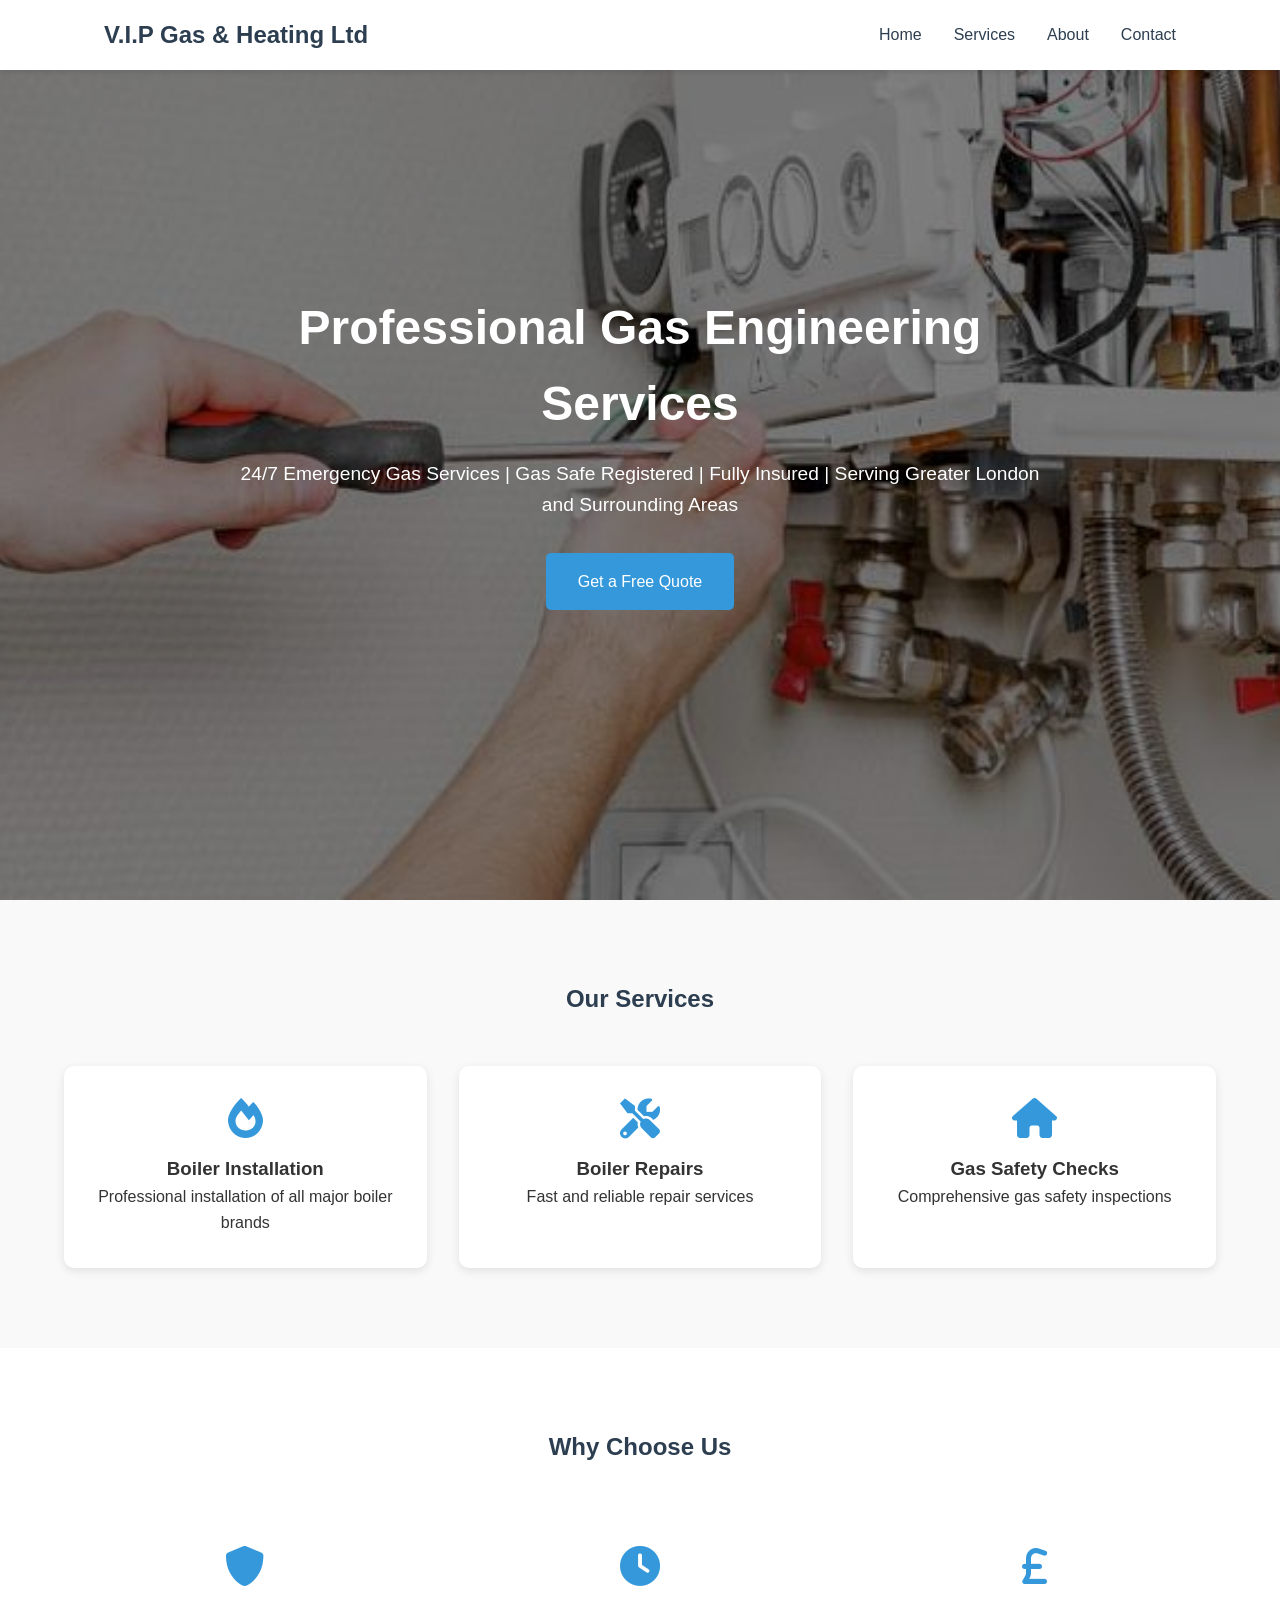
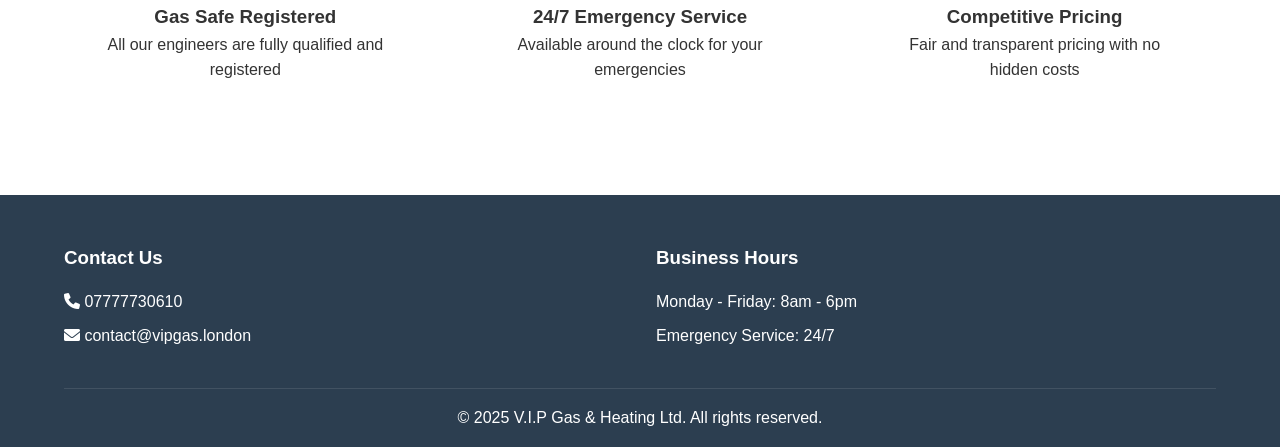
<file: index.html>
<!DOCTYPE html>
<html lang="en">
<head>
    <meta charset="UTF-8">
    <meta name="viewport" content="width=device-width, initial-scale=1.0">
    <title>V.I.P Gas & Heating Ltd | Professional Gas Engineering Services in London</title>
    <meta name="description" content="Professional gas engineering services in London. Gas Safe registered engineers offering boiler installation, repairs, and gas safety checks. 24/7 emergency service available.">
    <meta name="keywords" content="gas engineer, boiler installation, boiler repair, gas safety check, emergency gas service, London gas engineer, Gas Safe registered">
    <meta name="author" content="V.I.P Gas & Heating Ltd">
    <meta name="robots" content="index, follow">
    <link rel="canonical" href="https://vipgas.london">
    
    <!-- Open Graph / Facebook -->
    <meta property="og:type" content="website">
    <meta property="og:url" content="https://vipgas.london">
    <meta property="og:title" content="V.I.P Gas & Heating Ltd | Professional Gas Engineering Services">
    <meta property="og:description" content="Professional gas engineering services in London. Gas Safe registered engineers offering boiler installation, repairs, and gas safety checks.">
    <meta property="og:image" content="https://vipgas.london/images/logo.jpg">

    <!-- Twitter -->
    <meta property="twitter:card" content="summary_large_image">
    <meta property="twitter:url" content="https://vipgas.london">
    <meta property="twitter:title" content="V.I.P Gas & Heating Ltd | Professional Gas Engineering Services">
    <meta property="twitter:description" content="Professional gas engineering services in London. Gas Safe registered engineers offering boiler installation, repairs, and gas safety checks.">
    <meta property="twitter:image" content="https://vipgas.london/images/logo.jpg">

    <link rel="stylesheet" href="css/styles.css">
    <link rel="stylesheet" href="https://cdnjs.cloudflare.com/ajax/libs/font-awesome/6.0.0/css/all.min.css">
    
    <!-- Google tag (gtag.js) -->
    <script async src="https://www.googletagmanager.com/gtag/js?id=G-C32SVN41BP"></script>
    <script>
      window.dataLayer = window.dataLayer || [];
      function gtag(){dataLayer.push(arguments);}
      gtag('js', new Date());

      gtag('config', 'G-C32SVN41BP');
    </script>
    
    <!-- Structured Data -->
    <script type="application/ld+json">
    {
        "@context": "https://schema.org",
        "@type": "LocalBusiness",
        "name": "V.I.P Gas & Heating Ltd",
        "image": "https://vipgas.london/images/logo.jpg",
        "description": "Professional gas engineering services in London. Gas Safe registered engineers offering boiler installation, repairs, and gas safety checks.",
        "address": {
            "@type": "PostalAddress",
            "addressLocality": "London",
            "addressRegion": "Greater London",
            "addressCountry": "UK"
        },
        "geo": {
            "@type": "GeoCoordinates",
            "latitude": 51.5286416,
            "longitude": -0.3123635
        },
        "url": "https://vipgas.london",
        "telephone": "07777730610",
        "email": "contact@vipgas.london",
        "openingHours": "Mo-Fr 08:00-18:00",
        "priceRange": "££",
        "sameAs": [
            "https://www.google.com/maps/place/V.I.P+Gas+%26+Heating+Ltd"
        ]
    }
    </script>
</head>
<body>
    <header>
        <nav>
            <div class="logo">V.I.P Gas & Heating Ltd</div>
            <ul class="nav-links">
                <li><a href="index.html">Home</a></li>
                <li><a href="services.html">Services</a></li>
                <li><a href="about.html">About</a></li>
                <li><a href="contact.html">Contact</a></li>
            </ul>
            <div class="burger">
                <div class="line1"></div>
                <div class="line2"></div>
                <div class="line3"></div>
            </div>
        </nav>
    </header>

    <main>
        <section class="hero">
            <div class="hero-content">
                <h1>Professional Gas Engineering Services</h1>
                <p>24/7 Emergency Gas Services | Gas Safe Registered | Fully Insured | Serving Greater London and Surrounding Areas</p>
                <a href="contact.html" class="cta-button">Get a Free Quote</a>
            </div>
        </section>

        <section class="services-preview">
            <h2>Our Services</h2>
            <div class="services-grid">
                <div class="service-card">
                    <i class="fas fa-fire"></i>
                    <h3>Boiler Installation</h3>
                    <p>Professional installation of all major boiler brands</p>
                </div>
                <div class="service-card">
                    <i class="fas fa-tools"></i>
                    <h3>Boiler Repairs</h3>
                    <p>Fast and reliable repair services</p>
                </div>
                <div class="service-card">
                    <i class="fas fa-home"></i>
                    <h3>Gas Safety Checks</h3>
                    <p>Comprehensive gas safety inspections</p>
                </div>
            </div>
        </section>

        <section class="why-choose-us">
            <h2>Why Choose Us</h2>
            <div class="features">
                <div class="feature">
                    <i class="fas fa-shield-alt"></i>
                    <h3>Gas Safe Registered</h3>
                    <p>All our engineers are fully qualified and registered</p>
                </div>
                <div class="feature">
                    <i class="fas fa-clock"></i>
                    <h3>24/7 Emergency Service</h3>
                    <p>Available around the clock for your emergencies</p>
                </div>
                <div class="feature">
                    <i class="fas fa-pound-sign"></i>
                    <h3>Competitive Pricing</h3>
                    <p>Fair and transparent pricing with no hidden costs</p>
                </div>
            </div>
        </section>
    </main>

    <footer>
        <div class="footer-content">
            <div class="footer-section">
                <h3>Contact Us</h3>
                <p><i class="fas fa-phone"></i> <a href="tel:07777730610" class="contact-link">07777730610</a></p>
                <p><i class="fas fa-envelope"></i> <a href="mailto:contact@vipgas.london" class="contact-link">contact@vipgas.london</a></p>
            </div>
            <div class="footer-section">
                <h3>Business Hours</h3>
                <p>Monday - Friday: 8am - 6pm</p>
                <p>Emergency Service: 24/7</p>
            </div>
        </div>
        <div class="footer-bottom">
            <p>&copy; 2025 V.I.P Gas & Heating Ltd. All rights reserved.</p>
        </div>
    </footer>

    <script src="js/main.js"></script>
</body>
</html>
</file>
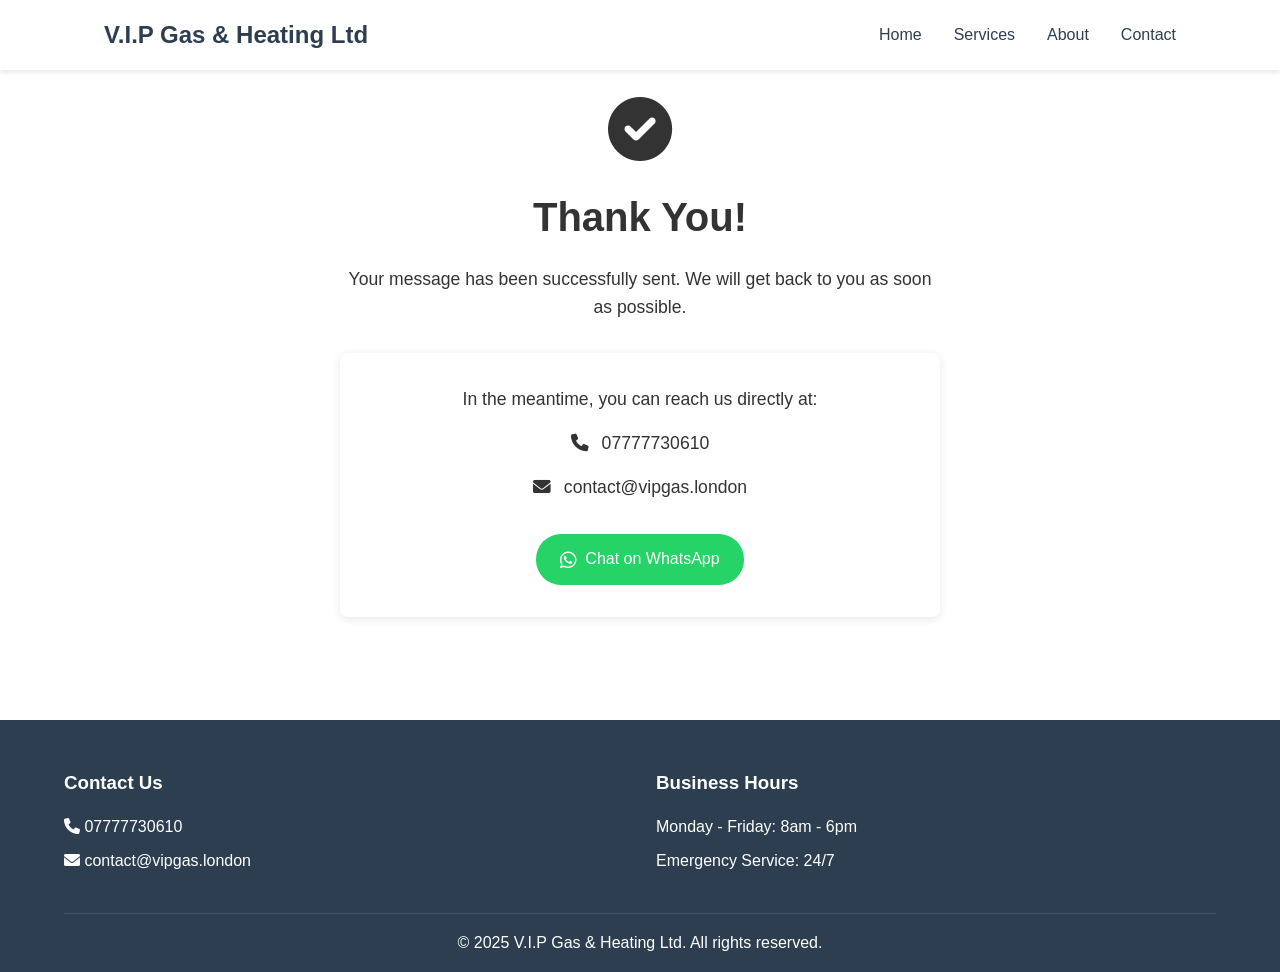
<file: thank-you.html>
<!DOCTYPE html>
<html lang="en">
<head>
    <meta charset="UTF-8">
    <meta name="viewport" content="width=device-width, initial-scale=1.0">
    <title>Thank You - V.I.P Gas & Heating Ltd</title>
    <link rel="stylesheet" href="css/styles.css">
    <link rel="stylesheet" href="https://cdnjs.cloudflare.com/ajax/libs/font-awesome/6.0.0/css/all.min.css">
</head>
<body>
    <header>
        <nav>
            <div class="logo">V.I.P Gas & Heating Ltd</div>
            <ul class="nav-links">
                <li><a href="index.html">Home</a></li>
                <li><a href="services.html">Services</a></li>
                <li><a href="about.html">About</a></li>
                <li><a href="contact.html">Contact</a></li>
            </ul>
            <div class="burger">
                <div class="line1"></div>
                <div class="line2"></div>
                <div class="line3"></div>
            </div>
        </nav>
    </header>

    <main>
        <section class="thank-you-hero">
            <div class="thank-you-content">
                <br />
                <i class="fas fa-check-circle"></i>
                <h1>Thank You!</h1>
                <p>Your message has been successfully sent. We will get back to you as soon as possible.</p>
                <div class="thank-you-details">
                    <p>In the meantime, you can reach us directly at:</p>
                    <p><i class="fas fa-phone"></i> 07777730610</p>
                    <p><i class="fas fa-envelope"></i> contact@vipgas.london</p>
                    <a href="https://wa.me/message/NDTSOWVSB2E6O1" class="whatsapp-button" target="_blank">
                        <i class="fab fa-whatsapp"></i> Chat on WhatsApp
                    </a>
                </div>
            </div>
        </section>
    </main>

    <footer>
        <div class="footer-content">
            <div class="footer-section">
                <h3>Contact Us</h3>
                <p><i class="fas fa-phone"></i> 07777730610</p>
                <p><i class="fas fa-envelope"></i> contact@vipgas.london</p>
            </div>
            <div class="footer-section">
                <h3>Business Hours</h3>
                <p>Monday - Friday: 8am - 6pm</p>
                <p>Emergency Service: 24/7</p>
            </div>
        </div>
        <div class="footer-bottom">
            <p>&copy; 2025 V.I.P Gas & Heating Ltd. All rights reserved.</p>
        </div>
    </footer>

    <script src="js/main.js"></script>
</body>
</html>
</file>
<file: css/styles.css>
/* Reset and base styles */
* {
    margin: 0;
    padding: 0;
    box-sizing: border-box;
}

body {
    font-family: 'Arial', sans-serif;
    line-height: 1.6;
    color: #333;
}

/* Header and Navigation */
header {
    background-color: #fff;
    box-shadow: 0 2px 5px rgba(0,0,0,0.1);
    position: fixed;
    width: 100%;
    top: 0;
    z-index: 1000;
}

nav {
    display: flex;
    justify-content: space-between;
    align-items: center;
    padding: 1rem 5%;
    max-width: 1200px;
    margin: 0 auto;
}

.logo {
    font-size: 1.5rem;
    font-weight: bold;
    color: #2c3e50;
}

.nav-links {
    display: flex;
    list-style: none;
}

.nav-links li {
    margin-left: 2rem;
}

.nav-links a {
    text-decoration: none;
    color: #2c3e50;
    font-weight: 500;
    transition: color 0.3s;
}

.nav-links a:hover {
    color: #3498db;
}

/* Hero Section */
.hero {
    background: linear-gradient(rgba(0,0,0,0.5), rgba(0,0,0,0.5)), url('../images/hero-bg.jpg');
    background-size: cover;
    background-position: center;
    height: 100vh;
    display: flex;
    align-items: center;
    text-align: center;
    color: white;
    padding: 0 5%;
}

.hero-content {
    max-width: 800px;
    margin: 0 auto;
}

.hero h1 {
    font-size: 3rem;
    margin-bottom: 1rem;
}

.hero p {
    font-size: 1.2rem;
    margin-bottom: 2rem;
}

.cta-button {
    display: inline-block;
    padding: 1rem 2rem;
    background-color: #3498db;
    color: white;
    text-decoration: none;
    border-radius: 5px;
    transition: background-color 0.3s;
}

.cta-button:hover {
    background-color: #2980b9;
}

/* Services Section */
.services-preview {
    padding: 5rem 5%;
    background-color: #f9f9f9;
}

.services-preview h2 {
    text-align: center;
    margin-bottom: 3rem;
    color: #2c3e50;
}

.services-grid {
    display: grid;
    grid-template-columns: repeat(auto-fit, minmax(250px, 1fr));
    gap: 2rem;
    max-width: 1200px;
    margin: 0 auto;
}

.service-card {
    background: white;
    padding: 2rem;
    border-radius: 10px;
    text-align: center;
    box-shadow: 0 3px 10px rgba(0,0,0,0.1);
    transition: transform 0.3s;
}

.service-card:hover {
    transform: translateY(-5px);
}

.service-card i {
    font-size: 2.5rem;
    color: #3498db;
    margin-bottom: 1rem;
}

/* Why Choose Us Section */
.why-choose-us {
    padding: 5rem 5%;
}

.why-choose-us h2 {
    text-align: center;
    margin-bottom: 3rem;
    color: #2c3e50;
}

.features {
    display: grid;
    grid-template-columns: repeat(auto-fit, minmax(250px, 1fr));
    gap: 2rem;
    max-width: 1200px;
    margin: 0 auto;
}

.feature {
    text-align: center;
    padding: 2rem;
}

.feature i {
    font-size: 2.5rem;
    color: #3498db;
    margin-bottom: 1rem;
}

/* Footer */
footer {
    background-color: #2c3e50;
    color: white;
    padding: 3rem 5% 1rem;
}

.footer-content {
    display: grid;
    grid-template-columns: repeat(auto-fit, minmax(250px, 1fr));
    gap: 2rem;
    max-width: 1200px;
    margin: 0 auto;
}

.footer-section h3 {
    margin-bottom: 1rem;
}

.footer-section p {
    margin-bottom: 0.5rem;
}

.social-links {
    display: flex;
    gap: 1rem;
}

.social-links a {
    color: white;
    font-size: 1.5rem;
    transition: color 0.3s;
}

.social-links a:hover {
    color: #3498db;
}

.footer-bottom {
    text-align: center;
    margin-top: 2rem;
    padding-top: 1rem;
    border-top: 1px solid rgba(255,255,255,0.1);
}

/* Mobile Navigation */
.burger {
    display: none;
    cursor: pointer;
}

.burger div {
    width: 25px;
    height: 3px;
    background-color: #2c3e50;
    margin: 5px;
    transition: all 0.3s ease;
}

/* Responsive Design */
@media screen and (max-width: 768px) {
    .nav-links {
        display: none;
        width: 100%;
        position: absolute;
        top: 100%;
        left: 0;
        background-color: white;
        padding: 1rem;
        box-shadow: 0 2px 5px rgba(0,0,0,0.1);
    }

    .nav-links.active {
        display: flex;
        flex-direction: column;
    }

    .nav-links li {
        margin: 1rem 0;
    }

    .burger {
        display: block;
    }

    .hero h1 {
        font-size: 2rem;
    }

    .hero p {
        font-size: 1rem;
    }
}

/* Services Page Styles */
.services-hero {
    background: linear-gradient(rgba(0,0,0,0.7), rgba(0,0,0,0.7)), url('../images/services-bg.jpg');
    background-size: cover;
    background-position: center;
    height: 40vh;
    display: flex;
    flex-direction: column;
    justify-content: center;
    align-items: center;
    text-align: center;
    color: white;
    padding: 0 5%;
    margin-top: 60px;
}

.services-hero h1 {
    font-size: 3rem;
    margin-bottom: 1rem;
}

.detailed-services {
    padding: 5rem 5%;
    max-width: 1200px;
    margin: 0 auto;
}

.service-detail {
    display: grid;
    grid-template-columns: 1fr 3fr;
    gap: 2rem;
    margin-bottom: 4rem;
    padding: 2rem;
    background: white;
    border-radius: 10px;
    box-shadow: 0 3px 10px rgba(0,0,0,0.1);
}

.service-image {
    display: flex;
    justify-content: center;
    align-items: center;
}

.service-image i {
    font-size: 4rem;
    color: #3498db;
}

.service-content h2 {
    color: #2c3e50;
    margin-bottom: 1rem;
}

.service-content ul {
    list-style-type: none;
    margin-top: 1rem;
}

.service-content ul li {
    margin-bottom: 0.5rem;
    padding-left: 1.5rem;
    position: relative;
}

.service-content ul li:before {
    content: "✓";
    color: #3498db;
    position: absolute;
    left: 0;
}

.service-cta {
    background-color: #f9f9f9;
    text-align: center;
    padding: 4rem 5%;
}

.service-cta h2 {
    color: #2c3e50;
    margin-bottom: 1rem;
}

.service-cta p {
    margin-bottom: 2rem;
}

/* Responsive Design for Services Page */
@media screen and (max-width: 768px) {
    .service-detail {
        grid-template-columns: 1fr;
        text-align: center;
    }

    .service-image {
        margin-bottom: 1rem;
    }

    .service-content ul li {
        padding-left: 0;
    }

    .service-content ul li:before {
        display: none;
    }
}

/* Contact Page Styles */
.contact-hero {
    background: linear-gradient(rgba(0,0,0,0.7), rgba(0,0,0,0.7)), url('../images/contact-bg.jpg');
    background-size: cover;
    background-position: center;
    height: 40vh;
    display: flex;
    flex-direction: column;
    justify-content: center;
    align-items: center;
    text-align: center;
    color: white;
    padding: 0 5%;
    margin-top: 60px;
}

.contact-hero h1 {
    font-size: 3rem;
    margin-bottom: 1rem;
}

.contact-content {
    padding: 5rem 5%;
    max-width: 1200px;
    margin: 0 auto;
}

.contact-info {
    display: grid;
    grid-template-columns: repeat(auto-fit, minmax(250px, 1fr));
    gap: 2rem;
    margin-bottom: 4rem;
}

.info-card {
    background: white;
    padding: 2rem;
    text-align: center;
    border-radius: 10px;
    box-shadow: 0 3px 10px rgba(0,0,0,0.1);
}

.info-card i {
    font-size: 2.5rem;
    color: #3498db;
    margin-bottom: 1rem;
}

.info-card h3 {
    color: #2c3e50;
    margin-bottom: 1rem;
}

.info-card p {
    margin-bottom: 0.5rem;
}

.contact-form-container {
    background: white;
    padding: 3rem;
    border-radius: 10px;
    box-shadow: 0 3px 10px rgba(0,0,0,0.1);
}

.contact-form-container h2 {
    color: #2c3e50;
    margin-bottom: 2rem;
    text-align: center;
}

.form-group {
    margin-bottom: 1.5rem;
}

.form-group label {
    display: block;
    margin-bottom: 0.5rem;
    color: #2c3e50;
}

.form-group input,
.form-group select,
.form-group textarea {
    width: 100%;
    padding: 0.8rem;
    border: 1px solid #ddd;
    border-radius: 5px;
    font-size: 1rem;
}

.form-group textarea {
    resize: vertical;
}

.submit-button {
    background-color: #3498db;
    color: white;
    padding: 1rem 2rem;
    border: none;
    border-radius: 5px;
    cursor: pointer;
    font-size: 1rem;
    width: 100%;
    transition: background-color 0.3s;
}

.submit-button:hover {
    background-color: #2980b9;
}

.map-section {
    padding: 5rem 5%;
    background-color: #f9f9f9;
}

.map-section h2 {
    text-align: center;
    color: #2c3e50;
    margin-bottom: 2rem;
}

.map-container {
    max-width: 1200px;
    margin: 0 auto;
    height: 450px;
    border-radius: 10px;
    overflow: hidden;
    box-shadow: 0 3px 10px rgba(0,0,0,0.1);
}

.map-container iframe {
    width: 100%;
    height: 100%;
    border: none;
}

.map-placeholder {
    display: none;
}

/* Responsive Design for Contact Page */
@media screen and (max-width: 768px) {
    .contact-hero h1 {
        font-size: 2rem;
    }

    .contact-form-container {
        padding: 2rem;
    }

    .map-container {
        height: 300px;
    }
}

/* About Page Styles */
.about-hero {
    background: linear-gradient(rgba(0,0,0,0.7), rgba(0,0,0,0.7)), url('../images/about-bg.jpg');
    background-size: cover;
    background-position: center;
    height: 40vh;
    display: flex;
    flex-direction: column;
    justify-content: center;
    align-items: center;
    text-align: center;
    color: white;
    padding: 0 5%;
    margin-top: 60px;
}

.about-hero h1 {
    font-size: 3rem;
    margin-bottom: 1rem;
}

.about-content {
    padding: 5rem 5%;
    max-width: 1200px;
    margin: 0 auto;
}

.about-intro {
    text-align: center;
    margin-bottom: 4rem;
}

.about-intro h2 {
    color: #2c3e50;
    margin-bottom: 1.5rem;
}

.about-intro p {
    max-width: 800px;
    margin: 0 auto;
    line-height: 1.8;
}

.about-values {
    margin-bottom: 4rem;
}

.about-values h2 {
    text-align: center;
    color: #2c3e50;
    margin-bottom: 2rem;
}

.values-grid {
    display: grid;
    grid-template-columns: repeat(auto-fit, minmax(250px, 1fr));
    gap: 2rem;
}

.value-card {
    background: white;
    padding: 2rem;
    text-align: center;
    border-radius: 10px;
    box-shadow: 0 3px 10px rgba(0,0,0,0.1);
}

.value-card i {
    font-size: 2.5rem;
    color: #3498db;
    margin-bottom: 1rem;
}

.value-card h3 {
    color: #2c3e50;
    margin-bottom: 1rem;
}

.about-team {
    margin-bottom: 4rem;
}

.about-team h2 {
    text-align: center;
    color: #2c3e50;
    margin-bottom: 2rem;
}

.team-grid {
    display: grid;
    grid-template-columns: repeat(auto-fit, minmax(250px, 1fr));
    gap: 2rem;
}

.team-member {
    background: white;
    border-radius: 10px;
    overflow: hidden;
    box-shadow: 0 3px 10px rgba(0,0,0,0.1);
}

.member-image {
    width: 100%;
    height: 250px;
    overflow: hidden;
}

.member-image img {
    width: 100%;
    height: 100%;
    object-fit: cover;
}

.team-member h3 {
    color: #2c3e50;
    margin: 1rem;
}

.member-role {
    color: #3498db;
    margin: 0.5rem 1rem;
}

.member-description {
    color: #666;
    margin: 0.5rem 1rem 1rem;
}

.about-certifications {
    margin-bottom: 4rem;
}

.about-certifications h2 {
    text-align: center;
    color: #2c3e50;
    margin-bottom: 2rem;
}

.certifications-grid {
    display: grid;
    grid-template-columns: repeat(auto-fit, minmax(200px, 1fr));
    gap: 2rem;
}

.certification {
    text-align: center;
}

.certification img {
    width: 150px;
    height: 150px;
    object-fit: contain;
    margin-bottom: 1rem;
}

.certification h3 {
    color: #2c3e50;
}

.testimonials {
    background-color: #f9f9f9;
    padding: 5rem 5%;
}

.testimonials h2 {
    text-align: center;
    color: #2c3e50;
    margin-bottom: 3rem;
}

.testimonials-grid {
    display: grid;
    grid-template-columns: repeat(auto-fit, minmax(300px, 1fr));
    gap: 2rem;
    max-width: 1200px;
    margin: 0 auto;
}

.testimonial {
    background: white;
    padding: 2rem;
    border-radius: 10px;
    box-shadow: 0 3px 10px rgba(0,0,0,0.1);
}

.testimonial-content i {
    color: #3498db;
    font-size: 2rem;
    margin-bottom: 1rem;
}

.testimonial-content p {
    font-style: italic;
    margin-bottom: 1.5rem;
}

.testimonial-author {
    border-top: 1px solid #eee;
    padding-top: 1rem;
}

.author-name {
    color: #2c3e50;
    font-weight: bold;
}

.author-location {
    color: #666;
}

/* Responsive Design for About Page */
@media screen and (max-width: 768px) {
    .about-hero h1 {
        font-size: 2rem;
    }

    .member-image {
        height: 200px;
    }

    .certification img {
        width: 100px;
        height: 100px;
    }
}

/* WhatsApp Button Styles */
.whatsapp-button {
    display: inline-flex;
    align-items: center;
    background-color: #25D366;
    color: white;
    padding: 0.8rem 1.5rem;
    border-radius: 25px;
    text-decoration: none;
    margin-top: 1rem;
    transition: background-color 0.3s, transform 0.3s;
}

.whatsapp-button:hover {
    background-color: #128C7E;
    transform: translateY(-2px);
    color: white;
}

.whatsapp-button i {
    font-size: 1.2rem;
    margin-right: 0.5rem;
}

/* Google Reviews Section */
.google-reviews {
    padding: 5rem 5%;
    background-color: #f9f9f9;
}

.google-reviews h2 {
    text-align: center;
    color: #2c3e50;
    margin-bottom: 2rem;
}

.reviews-container {
    max-width: 1200px;
    margin: 0 auto;
    background: white;
    border-radius: 10px;
    box-shadow: 0 3px 10px rgba(0,0,0,0.1);
    overflow: hidden;
}

.reviews-container iframe {
    border-radius: 10px 10px 0 0;
}

.reviews-cta {
    text-align: center;
    padding: 2rem;
    background: white;
}

.reviews-cta p {
    margin-bottom: 1rem;
    color: #2c3e50;
}

.reviews-cta .cta-button {
    display: inline-block;
    padding: 0.8rem 2rem;
    background-color: #3498db;
    color: white;
    text-decoration: none;
    border-radius: 5px;
    transition: background-color 0.3s;
}

.reviews-cta .cta-button:hover {
    background-color: #2980b9;
}

/* Google Places Container */
.google-places-container {
    max-width: 1200px;
    margin: 3rem auto 0;
    background: white;
    border-radius: 10px;
    box-shadow: 0 3px 10px rgba(0,0,0,0.1);
    overflow: hidden;
}

.google-places-container iframe {
    border-radius: 10px 10px 0 0;
    margin-bottom: 0;
}

.reviews-cta {
    text-align: center;
    padding: 1.5rem;
    background: white;
}

.reviews-cta .cta-button {
    display: inline-block;
    padding: 0.8rem 2rem;
    background-color: #3498db;
    color: white;
    text-decoration: none;
    border-radius: 5px;
    transition: background-color 0.3s;
}

.reviews-cta .cta-button:hover {
    background-color: #2980b9;
}

/* Thank You Page Styles */
.thank-you-hero {
    min-height: 80vh;
    display: flex;
    align-items: center;
    justify-content: center;
    padding: 4rem 2rem;
    text-align: center;
    background-color: var(--light-bg);
}

.thank-you-content {
    max-width: 600px;
    margin: 0 auto;
}

.thank-you-content i.fa-check-circle {
    font-size: 4rem;
    color: var(--primary-color);
    margin-bottom: 1.5rem;
}

.thank-you-content h1 {
    font-size: 2.5rem;
    margin-bottom: 1rem;
    color: var(--primary-color);
}

.thank-you-content p {
    font-size: 1.1rem;
    margin-bottom: 2rem;
    color: var(--text-color);
}

.thank-you-details {
    background-color: white;
    padding: 2rem;
    border-radius: 8px;
    box-shadow: 0 2px 10px rgba(0, 0, 0, 0.1);
    margin-bottom: 2rem;
}

.thank-you-details p {
    margin-bottom: 1rem;
}

.thank-you-details i {
    margin-right: 0.5rem;
    color: var(--primary-color);
}

.thank-you-actions {
    display: flex;
    gap: 1rem;
    justify-content: center;
    flex-wrap: wrap;
}

.thank-you-actions .cta-button {
    min-width: 200px;
}

.thank-you-actions .cta-button.secondary {
    background-color: var(--secondary-color);
}

.thank-you-actions .cta-button.secondary:hover {
    background-color: var(--secondary-hover);
}

@media (max-width: 768px) {
    .thank-you-hero {
        padding: 2rem 1rem;
    }

    .thank-you-content h1 {
        font-size: 2rem;
    }

    .thank-you-actions {
        flex-direction: column;
    }

    .thank-you-actions .cta-button {
        width: 100%;
    }
}

.contact-link {
    color: white;
    text-decoration: none;
}

.contact-link:hover {
    text-decoration: underline;
}
</file>
